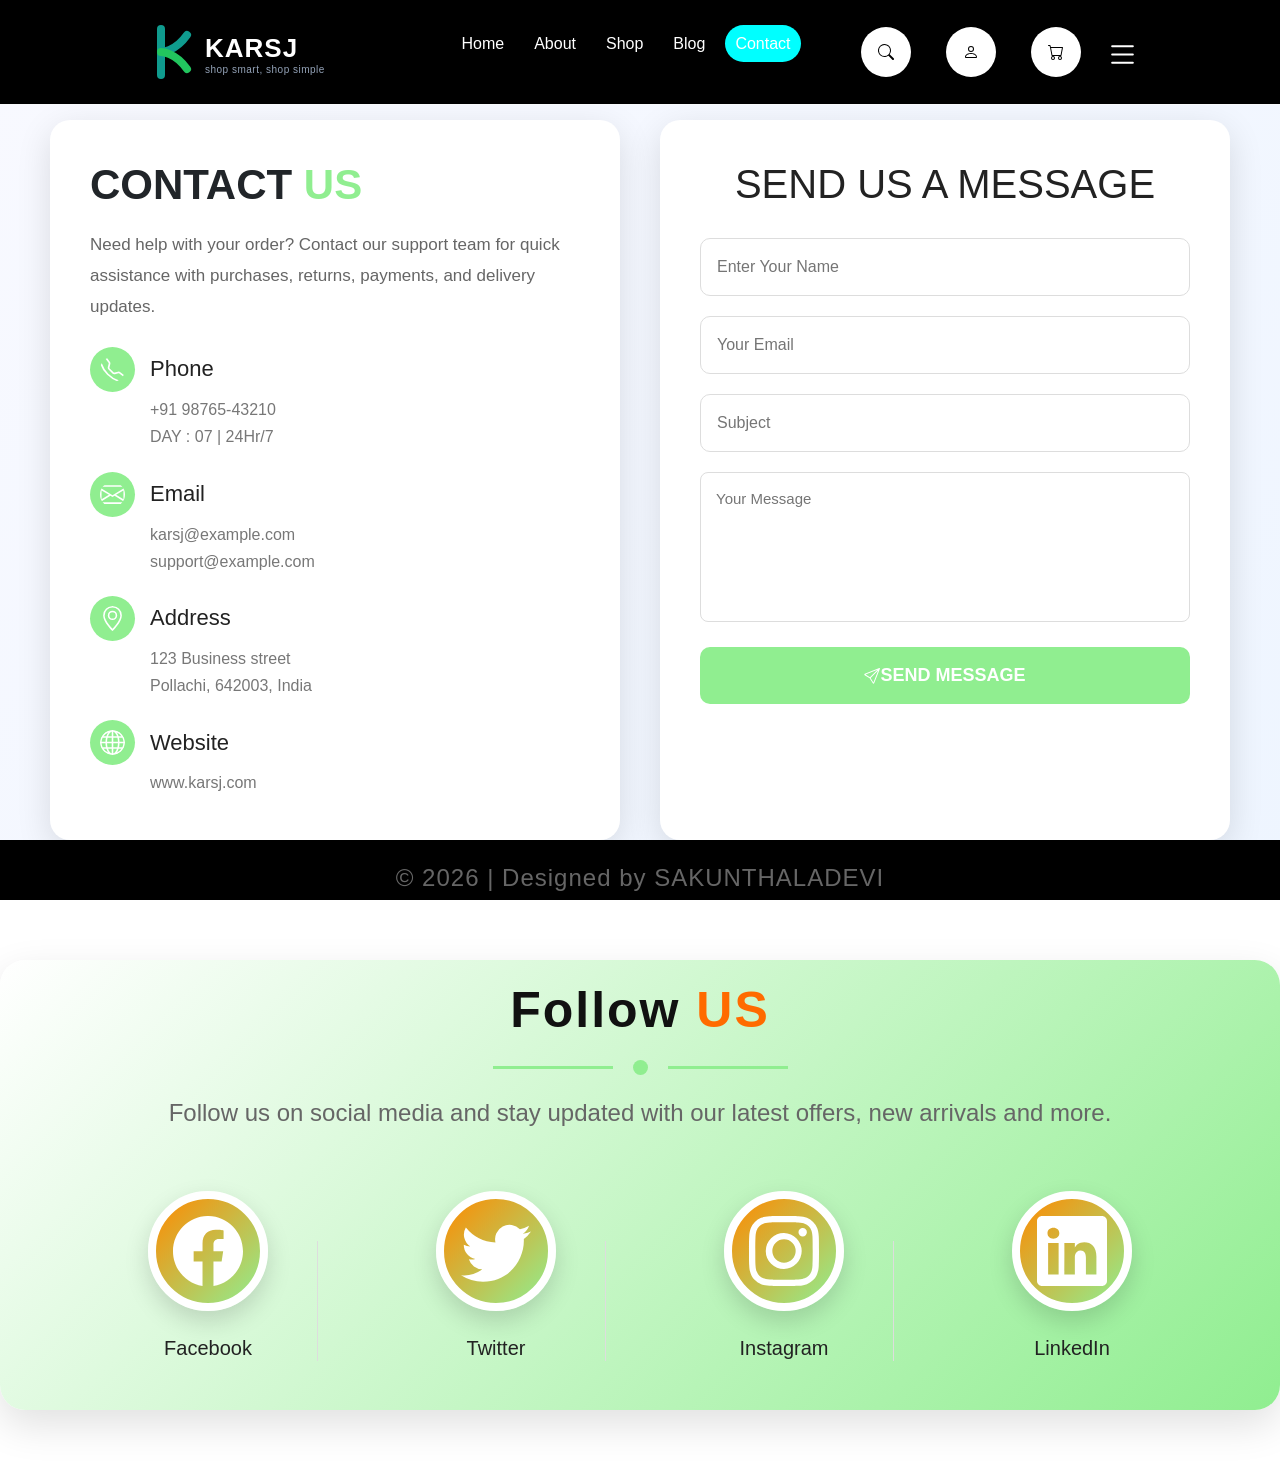
<file: ecom/contact.html>
<!DOCTYPE html>
<html lang="en">
<head>
    <meta charset="UTF-8">
    <meta name="viewport" content="width=device-width, initial-scale=1.0">
    <title>KARSJ Shop | Contact</title>
    <link rel="icon" type="image/svg+xml" href="image/logo-k-icon.svg">
    <link rel="stylesheet" href="contact.css">
    <link href="https://cdn.jsdelivr.net/npm/bootstrap@5.3.8/dist/css/bootstrap.min.css" rel="stylesheet" integrity="sha384-sRIl4kxILFvY47J16cr9ZwB07vP4J8+LH7qKQnuqkuIAvNWLzeN8tE5YBujZqJLB" crossorigin="anonymous">
    
</head>
<body>
    
    <!--header section design-->
     <header>
        <a href="#home" class="logo"><img src="image/logo-original.svg" alt="KARSJ logo"></a>
        

        <ul class="navbar" style="background-attachment: fixed;">
            <li><a href="home.html">Home</a></li>
            <li><a href="about.html">About</a></li>
            <li><a href="shop.html">Shop</a></li>
            <!-- <li><a href="#pages">Pages</a></li> -->
            <li><a href="blog.html">Blog</a></li>
            <li><a href="contact.html" class="active">Contact</a></li>
        </ul>

        <div class="icons">
            <a href="#"><i><svg xmlns="http://www.w3.org/2000/svg" width="16" height="16" fill="currentColor" class="bi bi-search" viewBox="0 0 16 16">
  <path d="M11.742 10.344a6.5 6.5 0 1 0-1.397 1.398h-.001q.044.06.098.115l3.85 3.85a1 1 0 0 0 1.415-1.414l-3.85-3.85a1 1 0 0 0-.115-.1zM12 6.5a5.5 5.5 0 1 1-11 0 5.5 5.5 0 0 1 11 0"/>
</svg></i></a>
            <a href="#"><i><svg xmlns="http://www.w3.org/2000/svg" width="16" height="16" fill="currentColor" class="bi bi-person" viewBox="0 0 16 16">
  <path d="M8 8a3 3 0 1 0 0-6 3 3 0 0 0 0 6m2-3a2 2 0 1 1-4 0 2 2 0 0 1 4 0m4 8c0 1-1 1-1 1H3s-1 0-1-1 1-4 6-4 6 3 6 4m-1-.004c-.001-.246-.154-.986-.832-1.664C11.516 10.68 10.289 10 8 10s-3.516.68-4.168 1.332c-.678.678-.83 1.418-.832 1.664z"/>
</svg></i></a>
            <a href="#"><i><svg xmlns="http://www.w3.org/2000/svg" width="16" height="16" fill="currentColor" class="bi bi-cart" viewBox="0 0 16 16">
  <path d="M0 1.5A.5.5 0 0 1 .5 1H2a.5.5 0 0 1 .485.379L2.89 3H14.5a.5.5 0 0 1 .491.592l-1.5 8A.5.5 0 0 1 13 12H4a.5.5 0 0 1-.491-.408L2.01 3.607 1.61 2H.5a.5.5 0 0 1-.5-.5M3.102 4l1.313 7h8.17l1.313-7zM5 12a2 2 0 1 0 0 4 2 2 0 0 0 0-4m7 0a2 2 0 1 0 0 4 2 2 0 0 0 0-4m-7 1a1 1 0 1 1 0 2 1 1 0 0 1 0-2m7 0a1 1 0 1 1 0 2 1 1 0 0 1 0-2"/>
</svg></i></a>
            <div class="menu-icon"><svg xmlns="http://www.w3.org/2000/svg" width="16" height="16" fill="currentColor" class="bi bi-list" viewBox="0 0 16 16">
  <path fill-rule="evenodd" d="M2.5 12a.5.5 0 0 1 .5-.5h10a.5.5 0 0 1 0 1H3a.5.5 0 0 1-.5-.5m0-4a.5.5 0 0 1 .5-.5h10a.5.5 0 0 1 0 1H3a.5.5 0 0 1-.5-.5m0-4a.5.5 0 0 1 .5-.5h10a.5.5 0 0 1 0 1H3a.5.5 0 0 1-.5-.5"/>
</svg></div>
        </div>
     </header>

     <!--home section design 
     <section class="home">
        
        <div class="home_text">
            <h4>In this season, find the best 🔥</h4>
            <h1>Exclusive collection for everyone</h1>
            <a href="#" class="con-btn">Explore now</a>
        </div>

        <div class="home_img">
            <img src="https://img.freepik.com/free-vector/isometric-e-commerce-concept-style_23-2148569257.jpg?semt=ais_hybrid&w=740&q=80" alt="home_img">
        </div>
     </section> -->

    <section class="contact">

        <div class="con_details">
            <h1 class="con">CONTACT <span>US</span></h1>

            <p class="con_para">Need help with your order? Contact our support team for quick assistance with purchases, returns, payments, and delivery updates.</p>

            <div class="con_del">
                
                <h3 class="phone"><svg xmlns="http://www.w3.org/2000/svg" width="16" height="16" fill="currentColor" class="bi bi-telephone" viewBox="0 0 16 16">
  <path d="M3.654 1.328a.678.678 0 0 0-1.015-.063L1.605 2.3c-.483.484-.661 1.169-.45 1.77a17.6 17.6 0 0 0 4.168 6.608 17.6 17.6 0 0 0 6.608 4.168c.601.211 1.286.033 1.77-.45l1.034-1.034a.678.678 0 0 0-.063-1.015l-2.307-1.794a.68.68 0 0 0-.58-.122l-2.19.547a1.75 1.75 0 0 1-1.657-.459L5.482 8.062a1.75 1.75 0 0 1-.46-1.657l.548-2.19a.68.68 0 0 0-.122-.58zM1.884.511a1.745 1.745 0 0 1 2.612.163L6.29 2.98c.329.423.445.974.315 1.494l-.547 2.19a.68.68 0 0 0 .178.643l2.457 2.457a.68.68 0 0 0 .644.178l2.189-.547a1.75 1.75 0 0 1 1.494.315l2.306 1.794c.829.645.905 1.87.163 2.611l-1.034 1.034c-.74.74-1.846 1.065-2.877.702a18.6 18.6 0 0 1-7.01-4.42 18.6 18.6 0 0 1-4.42-7.009c-.362-1.03-.037-2.137.703-2.877z"/>
</svg>Phone</h3>
                <h5>+91 98765-43210</h5>
                <h5>DAY : 07 | 24Hr/7</h5>
            

                <h3 class="email"><svg xmlns="http://www.w3.org/2000/svg" width="16" height="16" fill="currentColor" class="bi bi-envelope" viewBox="0 0 16 16">
  <path d="M0 4a2 2 0 0 1 2-2h12a2 2 0 0 1 2 2v8a2 2 0 0 1-2 2H2a2 2 0 0 1-2-2zm2-1a1 1 0 0 0-1 1v.217l7 4.2 7-4.2V4a1 1 0 0 0-1-1zm13 2.383-4.708 2.825L15 11.105zm-.034 6.876-5.64-3.471L8 9.583l-1.326-.795-5.64 3.47A1 1 0 0 0 2 13h12a1 1 0 0 0 .966-.741M1 11.105l4.708-2.897L1 5.383z"/>
</svg>Email</h3>
                <h5>karsj@example.com</h5>
                <h5>support@example.com</h5>
            

                <h3 class="add"><svg xmlns="http://www.w3.org/2000/svg" width="16" height="16" fill="currentColor" class="bi bi-geo-alt" viewBox="0 0 16 16">
  <path d="M12.166 8.94c-.524 1.062-1.234 2.12-1.96 3.07A32 32 0 0 1 8 14.58a32 32 0 0 1-2.206-2.57c-.726-.95-1.436-2.008-1.96-3.07C3.304 7.867 3 6.862 3 6a5 5 0 0 1 10 0c0 .862-.305 1.867-.834 2.94M8 16s6-5.686 6-10A6 6 0 0 0 2 6c0 4.314 6 10 6 10"/>
  <path d="M8 8a2 2 0 1 1 0-4 2 2 0 0 1 0 4m0 1a3 3 0 1 0 0-6 3 3 0 0 0 0 6"/>
</svg>Address</h3>
                <h5>123 Business street</h5>
                <h5>Pollachi, 642003, India</h5>
            
                
                <h3 class="website"><svg xmlns="http://www.w3.org/2000/svg" width="16" height="16" fill="currentColor" class="bi bi-globe" viewBox="0 0 16 16">
  <path d="M0 8a8 8 0 1 1 16 0A8 8 0 0 1 0 8m7.5-6.923c-.67.204-1.335.82-1.887 1.855A8 8 0 0 0 5.145 4H7.5zM4.09 4a9.3 9.3 0 0 1 .64-1.539 7 7 0 0 1 .597-.933A7.03 7.03 0 0 0 2.255 4zm-.582 3.5c.03-.877.138-1.718.312-2.5H1.674a7 7 0 0 0-.656 2.5zM4.847 5a12.5 12.5 0 0 0-.338 2.5H7.5V5zM8.5 5v2.5h2.99a12.5 12.5 0 0 0-.337-2.5zM4.51 8.5a12.5 12.5 0 0 0 .337 2.5H7.5V8.5zm3.99 0V11h2.653c.187-.765.306-1.608.338-2.5zM5.145 12q.208.58.468 1.068c.552 1.035 1.218 1.65 1.887 1.855V12zm.182 2.472a7 7 0 0 1-.597-.933A9.3 9.3 0 0 1 4.09 12H2.255a7 7 0 0 0 3.072 2.472M3.82 11a13.7 13.7 0 0 1-.312-2.5h-2.49c.062.89.291 1.733.656 2.5zm6.853 3.472A7 7 0 0 0 13.745 12H11.91a9.3 9.3 0 0 1-.64 1.539 7 7 0 0 1-.597.933M8.5 12v2.923c.67-.204 1.335-.82 1.887-1.855q.26-.487.468-1.068zm3.68-1h2.146c.365-.767.594-1.61.656-2.5h-2.49a13.7 13.7 0 0 1-.312 2.5m2.802-3.5a7 7 0 0 0-.656-2.5H12.18c.174.782.282 1.623.312 2.5zM11.27 2.461c.247.464.462.98.64 1.539h1.835a7 7 0 0 0-3.072-2.472c.218.284.418.598.597.933M10.855 4a8 8 0 0 0-.468-1.068C9.835 1.897 9.17 1.282 8.5 1.077V4z"/>
</svg>Website</h3>
                <h5>www.karsj.com</h5>
            </div>
        </div>

        </div>

        <div class="msg">
            <h1>SEND US A MESSAGE</h1>
            <input type="text" id="name" name="name" placeholder="Enter Your Name" maxlength="30" required>
            
            
            <input type="text" id="email" name="email" placeholder="Your Email" maxlength="40" required><br>

            <input type="text" id="subject" name="subject" placeholder="Subject" maxlength="60" required><br>

            <textarea id="message" name="message" placeholder="Your Message" maxlength="500" required></textarea><br>


            <button type="submit"><svg xmlns="http://www.w3.org/2000/svg" width="16" height="16" fill="currentColor" class="bi bi-send" viewBox="0 0 16 16">

  <path d="M15.854.146a.5.5 0 0 1 .11.54l-5.819 14.547a.75.75 0 0 1-1.329.124l-3.178-4.995L.643 7.184a.75.75 0 0 1 .124-1.33L15.314.037a.5.5 0 0 1 .54.11ZM6.636 10.07l2.761 4.338L14.13 2.576zm6.787-8.201L1.591 6.602l4.339 2.76z"/>
</svg>SEND MESSAGE</button>
  </div>
</section>

<div class="follow-us">
            <h1>Follow <span>US</span></h1>

    <div class="line">
        <span></span>
        <div class="dot"></div>
        <span></span>
    </div>

    <p>
        Follow us on social media and stay updated with our latest offers,
        new arrivals and more.
    </p>

    <div class="social-box">

        <div class="social-card">
            <div class="circle">
                <!-- Facebook SVG -->
                <svg xmlns="http://www.w3.org/2000/svg" width="16" height="16" fill="currentColor" class="bi bi-facebook" viewBox="0 0 16 16">
  <path d="M16 8.049c0-4.446-3.582-8.05-8-8.05C3.58 0-.002 3.603-.002 8.05c0 4.017 2.926 7.347 6.75 7.951v-5.625h-2.03V8.05H6.75V6.275c0-2.017 1.195-3.131 3.022-3.131.876 0 1.791.157 1.791.157v1.98h-1.009c-.993 0-1.303.621-1.303 1.258v1.51h2.218l-.354 2.326H9.25V16c3.824-.604 6.75-3.934 6.75-7.951"/>
</svg>
            </div>
            <h3>Facebook</h3>
        </div>

        <div class="social-card">
            <div class="circle">
                <!-- Twitter SVG -->
                 <svg xmlns="http://www.w3.org/2000/svg" width="16" height="16" fill="currentColor" class="bi bi-twitter" viewBox="0 0 16 16">
  <path d="M5.026 15c6.038 0 9.341-5.003 9.341-9.334q.002-.211-.006-.422A6.7 6.7 0 0 0 16 3.542a6.7 6.7 0 0 1-1.889.518 3.3 3.3 0 0 0 1.447-1.817 6.5 6.5 0 0 1-2.087.793A3.286 3.286 0 0 0 7.875 6.03a9.32 9.32 0 0 1-6.767-3.429 3.29 3.29 0 0 0 1.018 4.382A3.3 3.3 0 0 1 .64 6.575v.045a3.29 3.29 0 0 0 2.632 3.218 3.2 3.2 0 0 1-.865.115 3 3 0 0 1-.614-.057 3.28 3.28 0 0 0 3.067 2.277A6.6 6.6 0 0 1 .78 13.58a6 6 0 0 1-.78-.045A9.34 9.34 0 0 0 5.026 15"/>
</svg>
            </div>
            <h3>Twitter</h3>
        </div>

        <div class="social-card">
            <div class="circle">
                <!-- Instagram SVG -->
                 <svg xmlns="http://www.w3.org/2000/svg" width="16" height="16" fill="currentColor" class="bi bi-instagram" viewBox="0 0 16 16">
  <path d="M8 0C5.829 0 5.556.01 4.703.048 3.85.088 3.269.222 2.76.42a3.9 3.9 0 0 0-1.417.923A3.9 3.9 0 0 0 .42 2.76C.222 3.268.087 3.85.048 4.7.01 5.555 0 5.827 0 8.001c0 2.172.01 2.444.048 3.297.04.852.174 1.433.372 1.942.205.526.478.972.923 1.417.444.445.89.719 1.416.923.51.198 1.09.333 1.942.372C5.555 15.99 5.827 16 8 16s2.444-.01 3.298-.048c.851-.04 1.434-.174 1.943-.372a3.9 3.9 0 0 0 1.416-.923c.445-.445.718-.891.923-1.417.197-.509.332-1.09.372-1.942C15.99 10.445 16 10.173 16 8s-.01-2.445-.048-3.299c-.04-.851-.175-1.433-.372-1.941a3.9 3.9 0 0 0-.923-1.417A3.9 3.9 0 0 0 13.24.42c-.51-.198-1.092-.333-1.943-.372C10.443.01 10.172 0 7.998 0zm-.717 1.442h.718c2.136 0 2.389.007 3.232.046.78.035 1.204.166 1.486.275.373.145.64.319.92.599s.453.546.598.92c.11.281.24.705.275 1.485.039.843.047 1.096.047 3.231s-.008 2.389-.047 3.232c-.035.78-.166 1.203-.275 1.485a2.5 2.5 0 0 1-.599.919c-.28.28-.546.453-.92.598-.28.11-.704.24-1.485.276-.843.038-1.096.047-3.232.047s-2.39-.009-3.233-.047c-.78-.036-1.203-.166-1.485-.276a2.5 2.5 0 0 1-.92-.598 2.5 2.5 0 0 1-.6-.92c-.109-.281-.24-.705-.275-1.485-.038-.843-.046-1.096-.046-3.233s.008-2.388.046-3.231c.036-.78.166-1.204.276-1.486.145-.373.319-.64.599-.92s.546-.453.92-.598c.282-.11.705-.24 1.485-.276.738-.034 1.024-.044 2.515-.045zm4.988 1.328a.96.96 0 1 0 0 1.92.96.96 0 0 0 0-1.92m-4.27 1.122a4.109 4.109 0 1 0 0 8.217 4.109 4.109 0 0 0 0-8.217m0 1.441a2.667 2.667 0 1 1 0 5.334 2.667 2.667 0 0 1 0-5.334"/>
</svg>
            </div>
            <h3>Instagram</h3>
        </div>

        <div class="social-card">
            <div class="circle">
                <!-- LinkedIn SVG -->
                 <svg xmlns="http://www.w3.org/2000/svg" width="16" height="16" fill="currentColor" class="bi bi-linkedin" viewBox="0 0 16 16">
  <path d="M0 1.146C0 .513.526 0 1.175 0h13.65C15.474 0 16 .513 16 1.146v13.708c0 .633-.526 1.146-1.175 1.146H1.175C.526 16 0 15.487 0 14.854zm4.943 12.248V6.169H2.542v7.225zm-1.2-8.212c.837 0 1.358-.554 1.358-1.248-.015-.709-.52-1.248-1.342-1.248S2.4 3.226 2.4 3.934c0 .694.521 1.248 1.327 1.248zm4.908 8.212V9.359c0-.216.016-.432.08-.586.173-.431.568-.878 1.232-.878.869 0 1.216.662 1.216 1.634v3.865h2.401V9.25c0-2.22-1.184-3.252-2.764-3.252-1.274 0-1.845.7-2.165 1.193v.025h-.016l.016-.025V6.169h-2.4c.03.678 0 7.225 0 7.225z"/>
</svg>
            </div>
            <h3>LinkedIn</h3>
        </div>

    </div>
    
    <footer>
        <p>&copy; 2026 | Designed by SAKUNTHALADEVI</p>
    </footer>

    <script src="header-icons.js"></script>
    <script src="main.js"></script>
</body>
</html>
</file>
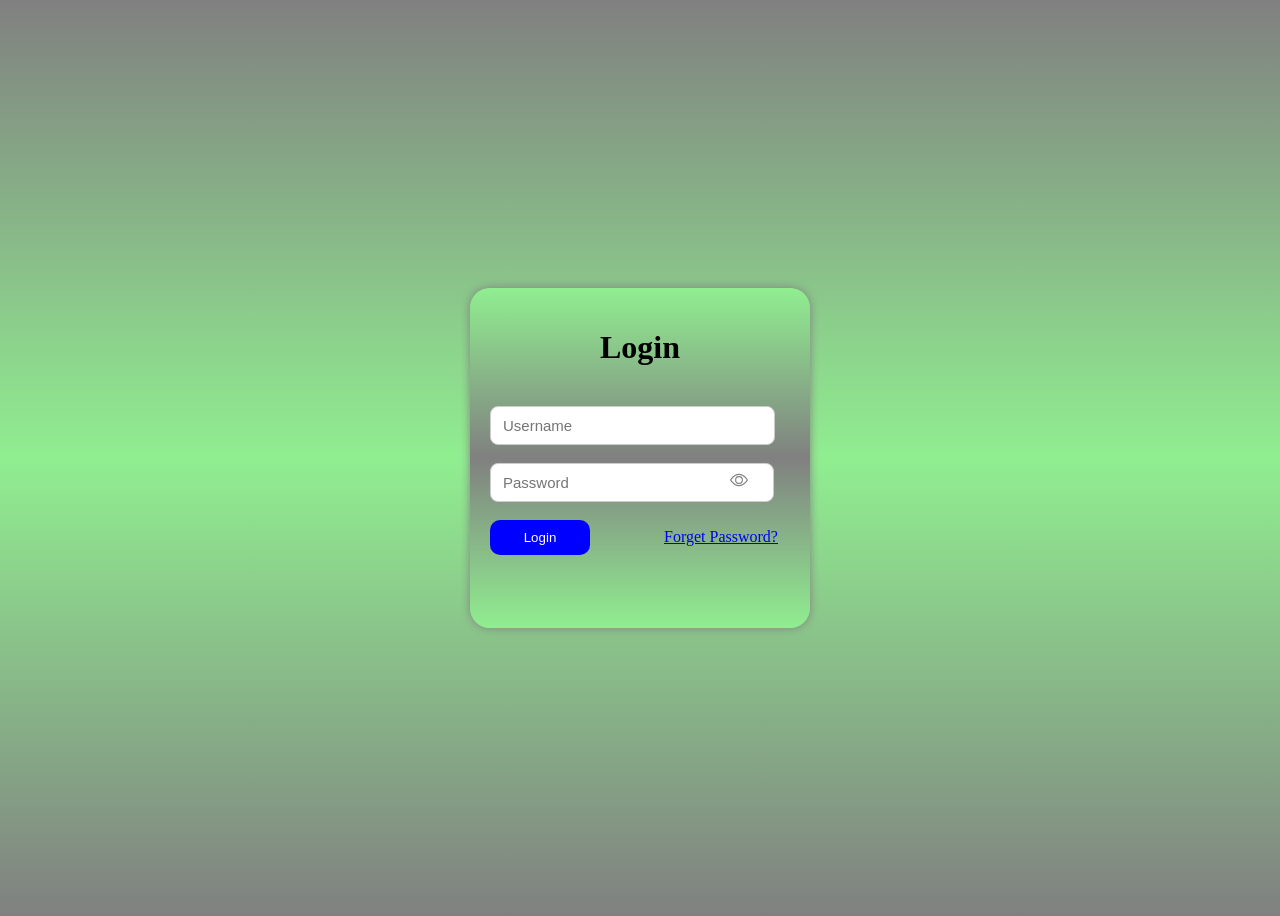
<file: ecom/login.html>
<!DOCTYPE html>
<html lang="en">
<head>
    <meta charset="UTF-8">
    <meta name="viewport" content="width=device-width, initial-scale=1.0">
    <title>KARSJ Shop | Login</title>
    <link rel="icon" type="image/svg+xml" href="image/logo-k-icon.svg">
    <link rel="stylesheet" href="login.css">
</head>
<body>
<form action="home.html">
<h1>Login</h1><br>
    <input type="text" name="user name" placeholder="Username" required><br><br>

    <div class="password-field">
    <input type="password" id="password" name="password" class="password-input" placeholder="Password" required>
    <span class="toggle-password" onclick="togglePassword('password', 'eyeIcon1')">
        <svg id="eyeIcon1" xmlns="http://www.w3.org/2000/svg" width="18" height="18" fill="currentColor" class="bi bi-eye" viewBox="0 0 16 16">
        <path d="M16 8s-3-5.5-8-5.5S0 8 0 8s3 5.5 8 5.5S16 8 16 8M1.173 8a13 13 0 0 1 1.66-2.043C4.12 4.668 5.88 3.5 8 3.5c2.12 0 3.879 1.168 5.168 2.457A13 13 0 0 1 14.828 8q-.086.13-.195.288c-.335.48-.83 1.12-1.465 1.755C11.879 11.332 10.119 12.5 8 12.5c-2.12 0-3.879-1.168-5.168-2.457A13 13 0 0 1 1.172 8z"/>
        <path d="M8 5.5a2.5 2.5 0 1 0 0 5 2.5 2.5 0 0 0 0-5M4.5 8a3.5 3.5 0 1 1 7 0 3.5 3.5 0 0 1-7 0"/>
        </svg>
    </span>
    </div>
    <br><br>

    <button type="submit">Login</button>
    <a href="#"><u>Forget Password?</u></a>

</form>
    <script src="main.js"></script>
</body>
</html>
</file>
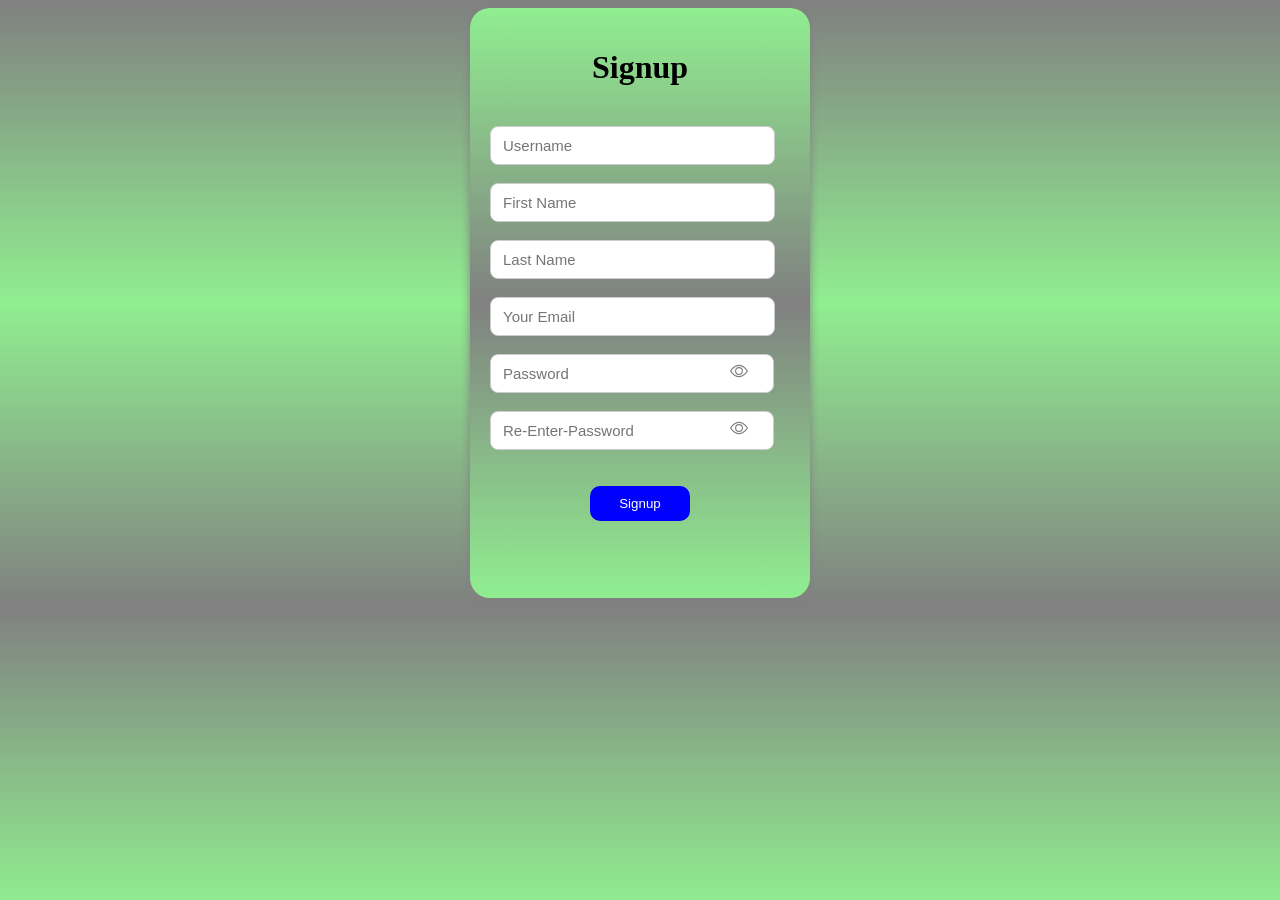
<file: ecom/signup.html>
<!DOCTYPE html>
<html lang="en">
<head>
    <meta charset="UTF-8">
    <meta name="viewport" content="width=device-width, initial-scale=1.0">
    <title>KARSJ Shop | Signup</title>
    <link rel="icon" type="image/svg+xml" href="image/logo-k-icon.svg">
    <link rel="stylesheet" href="signup.css">
</head>
<body>
<form action="login.html">
<h1>Signup</h1><br>
    <input type="text" name="username" placeholder="Username" required><br><br>
    <input type="text" name="firstname" placeholder="First Name" required><br><br>
    <input type="text" name="lastname" placeholder="Last Name"><br><br>
    <input type="text" name="email" placeholder="Your Email"><br><br>

    <div class="password-field">
    <input type="password" id="password" class="password-input" placeholder="Password" required>
    <span class="toggle-password" onclick="togglePassword('password', 'eyeIcon1')">
        <svg id="eyeIcon1" xmlns="http://www.w3.org/2000/svg" width="18" height="18" fill="currentColor" class="bi bi-eye" viewBox="0 0 16 16">
        <path d="M16 8s-3-5.5-8-5.5S0 8 0 8s3 5.5 8 5.5S16 8 16 8M1.173 8a13 13 0 0 1 1.66-2.043C4.12 4.668 5.88 3.5 8 3.5c2.12 0 3.879 1.168 5.168 2.457A13 13 0 0 1 14.828 8q-.086.13-.195.288c-.335.48-.83 1.12-1.465 1.755C11.879 11.332 10.119 12.5 8 12.5c-2.12 0-3.879-1.168-5.168-2.457A13 13 0 0 1 1.172 8z"/>
        <path d="M8 5.5a2.5 2.5 0 1 0 0 5 2.5 2.5 0 0 0 0-5M4.5 8a3.5 3.5 0 1 1 7 0 3.5 3.5 0 0 1-7 0"/>
        </svg>
    </span>
    </div><br><br>

    <div class="password-field">
    <input type="password" id="repassword" class="password-input" placeholder="Re-Enter-Password" required>
    <span class="toggle-password" onclick="togglePassword('repassword', 'eyeIcon2')">
        <svg id="eyeIcon2" xmlns="http://www.w3.org/2000/svg" width="18" height="18" fill="currentColor" class="bi bi-eye" viewBox="0 0 16 16">
        <path d="M16 8s-3-5.5-8-5.5S0 8 0 8s3 5.5 8 5.5S16 8 16 8M1.173 8a13 13 0 0 1 1.66-2.043C4.12 4.668 5.88 3.5 8 3.5c2.12 0 3.879 1.168 5.168 2.457A13 13 0 0 1 14.828 8q-.086.13-.195.288c-.335.48-.83 1.12-1.465 1.755C11.879 11.332 10.119 12.5 8 12.5c-2.12 0-3.879-1.168-5.168-2.457A13 13 0 0 1 1.172 8z"/>
        <path d="M8 5.5a2.5 2.5 0 1 0 0 5 2.5 2.5 0 0 0 0-5M4.5 8a3.5 3.5 0 1 1 7 0 3.5 3.5 0 0 1-7 0"/>
        </svg>
    </span>
    </div>
    <br><br><br>
    <button type="submit">Signup</button>

</form>
    <script src="main.js"></script>
</body>
</html>
</file>
<file: ecom/contact.css>
/* hole webpage */
*{
    padding: 0;
    margin: 0;
    box-sizing: border-box;
    font-family: 'poppins', sans-serif;
    text-decoration: none;
    list-style: none;
}

/* hole html container */
:root{
    --bg-color: white;
    --text-color: black;
    --main-color: gray;
    --oter-color: #334155;
    --big-font: 4.3rem;
    --h2-font: 2.2rem;
    --p-font: 1rem;
}

/*style for body section  */
body{
    color: black;
    background-color: white;
}

/*style for hole header section  */

header{
    position: fixed;
    right: 0;
    top: 0;
    width: 100%;
    z-index: 1000;
    display: flex;
    align-items: center;
    justify-content: space-between;
    padding: 17px 11%;
    border-bottom: 1px solid #f7f9fb;
    transition: all .4s ease;
    background-color: black;
}

/* style for header, a, logo class  */
.logo img{
    width: 100%;
    height: auto;
}

/* style for header, ul, navbar class */
.navbar{
    display: flex;
}
.navbar li a,
.navbar li a:link,
.navbar li a:visited,
.navbar li a:hover,
.navbar li a:active {
    text-decoration: none !important;
    color: white;
}

/* style for header, ul, navbar class, a */
.navbar a{
    font-size: medium;
    color: white;
    font-weight: 400;
    padding: 10px;
    margin: 0 5px;
    background: transparent;
    border-radius: 30px;
    transition: all .45s ease;
}

/* style for header, ul, navbar class, a, hover*/
.navbar a:hover{
    background-color: aqua;
}

/* style for header, ul, navbar class, a, active class kku hover*/
/* only for home color fixed */
.navbar a.active{
    background-color: aqua;
}

/* style for header, div, icons*/

.icons{
    display: flex;
    align-items: center;
}

/* style for header, icons class, i*/
.icons i{
    height: 50px;
    width: 50px;
    background-color: white;
    display: inline-flex;
    align-items: center;
    justify-content: center;
    border-radius: 50%;
    color: black;
    font-style: 22px;
    margin-right: 25px;
    margin-left: 10px;
    transition: all .45s ease;
}

/* style for header, icons class, i kku hover*/
.icons i:hover{
    transform: scale(0.9);
}

/* style for header, div, div, menu-icon class kku*/

.menu-icon svg{
    width: 33px;
    height: 33px;
}

.menu-icon{
    color: white;
    font-size: 33px;
    z-index: 10001;
    cursor: pointer;
    display: block;
}

/*style for hole section  */
section{
    padding: 100px 11% 90px;
}

/*style for section, home class*/
.home{
    height: 100vh;
    width: 100%;
    background-image: url(../img/background.svg);
    background:linear-gradient(135deg,#ffffff,lightgreen);
    background-size: cover;
    position: relative;
    display: grid;
    grid-template-columns: repeat(2, 1fr);
    align-items: center;
    gap: 1.5rem;
}

/*style for section, div, home_img class */
.home_img img{
    width: 100%;
    height: auto;
    border-radius: 500px;
}

/*style for section, div, home_text class h4*/
.home_text h4{
    font-size: 25px;
    font-weight: 500;
    color: black;
}

/*style for section, div, home_text class h1*/
.home_text h1{
    font-size: 15px;
    color: black;
    line-height: 1.2;
    margin: 25px 0 45px;
}

.con-btn{
    display:inline-block;
    padding:16px 30px;
    background:black;
    color:white;
    border-radius:30px;
    transition:.45s;
    text-decoration:none;
}

.con-btn:hover{
    letter-spacing:2px;
    opacity:.8;
}

/* CONTACT SECTION */

.contact{
    max-width: 1300px;
    margin: 70px auto;
    padding: 50px;
    display: grid;
    grid-template-columns: 1fr 1fr;
    gap: 40px;
    background: linear-gradient(135deg,#f8f9ff,#eef5ff);
    border-radius: 20px;
}

.con_details{
    background: #fff;
    padding: 40px;
    border-radius: 20px;
    box-shadow: 0 10px 35px rgba(0,0,0,.12);
    transition: .4s;
}

.con_details:hover{
    transform: translateY(-8px);
}

.con{
    font-size:42px;
    font-weight:bold;
    margin-bottom:20px;
}

.con span{
    color: lightgreen;
}

.con_para{
    font-size:17px;
    color:#666;
    line-height:1.8;
}

.con_del h3{
    display:flex;
    align-items:center;
    gap:15px;
    margin-top:25px;
    color:#222;
    font-size:22px;
}

.con_del svg{
    width:45px;
    height:45px;
    background: lightgreen;
    color:#fff;
    padding:10px;
    border-radius:50%;
}

.con_del h5{
    margin-left:60px;
    margin-top:8px;
    color:#777;
    font-size:16px;
}

.icon{
    margin-top:30px;
}

.icon p{
    font-size:22px;
    font-weight:600;
    margin-bottom:15px;
}

.icon span svg{
    width:45px;
    height:45px;
    padding:10px;
    background:lightgreen;
    color:white;
    border-radius:50%;
    margin-right:12px;
    transition:.4s;
    cursor:pointer;
}

.icon span svg:hover{
    background:#222;
    transform:translateY(-8px) rotate(360deg);
}

.msg{
    background:#fff;
    padding:40px;
    border-radius:20px;
    box-shadow:0 10px 35px rgba(0,0,0,.12);
}

#message{
    width:100%;
    height:150px;
    padding:15px;
    margin-bottom:18px;
    border:1px solid #ddd;
    border-radius:8px;
    outline:none;
    font-size:15px;
    resize:none;
    transition:0.3s;
}

#message:focus{
    border-color:lightgreen;
    box-shadow:0 0 8px rgba(144, 238, 144, 0.3);
}

.msg:hover{
    transform: translateY(-8px);
}

.msg h1{
    text-align:center;
    margin-bottom:30px;
    color:#222;
}

.msg input,
.msg textarea{
    width:100%;
    padding:16px;
    margin-bottom:20px;
    border:1px solid #ddd;
    border-radius:10px;
    font-size:16px;
    transition:.3s;
}

.msg input:focus,
.msg textarea:focus{
    border-color:lightgreen;
    box-shadow:0 0 8px rgba(144, 238, 144, 0.3);
}

.msg button{
    width:100%;
    padding:15px;
    background:lightgreen;
    color:white;
    border:none;
    border-radius:10px;
    font-size:18px;
    font-weight:bold;
    cursor:pointer;
    transition:.4s;
}

.msg button:hover{
    background:#222;
    letter-spacing:2px;
}


.map{
    width:100%;
    padding:40px 8%;
}

.map iframe{
    width:100%;
    height:450px;
    border:none;
    border-radius:20px;
    box-shadow:0 10px 30px rgba(0,0,0,.15);
}

.follow-us{
    width:100%;
    padding:20px;
    height: 450px;
    text-align:center;
    background:linear-gradient(135deg,#ffffff,lightgreen);
    border-radius:25px;
    box-shadow:0 15px 40px rgba(0,0,0,.12);
    margin:70px auto;
}

.follow-us h1{
    font-size:50px;
    font-weight:600;
    color:#111;
    letter-spacing:2px;
}

.follow-us h1 span{
    color: #ff6b00;
}

.line{
    display:flex;
    justify-content:center;
    align-items:center;
    gap:20px;
    margin:20px 0;
}

.line span{
    width:120px;
    height:3px;
    background:lightgreen;
}

.dot{
    width:15px;
    height:15px;
    background:lightgreen;
    border-radius:50%;
}

.follow-us p{
    font-size:24px;
    color:#666;
    margin-bottom:60px;
}

.social-box{
    display:flex;
    justify-content:space-evenly;
    align-items:center;
    flex-wrap:wrap;
    gap:40px;
}

.social-card{
    text-align:center;
    position:relative;
}

.social-card:not(:last-child)::after{
    content:"";
    position:absolute;
    top:50px;
    right:-50px;
    width:1px;
    height:120px;
    background:#ddd;
}

.circle{
    width:180px;
    height:180px;
    border-radius:50%;
    background:linear-gradient(135deg,#ff8a00,lightgreen);
    display:flex;
    justify-content:center;
    align-items:center;
    margin:auto;
    border:8px solid #fff;
    box-shadow:0 10px 25px rgba(0,0,0,.15);
    transition:.4s;
}

.circle svg{
    width:90px;
    height:90px;
    color:#fff;
}

.circle:hover{
    transform:translateY(-10px) scale(1.08);
}

.social-card h3{
    margin-top:25px;
    font-size:20px;
    color:#222;
    font-weight:300;
}

.follow-us .icon svg:hover{
    background:#222;
    transform:translateY(-8px) rotate(360deg);
    cursor: pointer;
}

.circle{
    width:120px;
    height:120px;
    border-radius:50%;
    background:linear-gradient(135deg,#ff8a00,lightgreen);
    display:flex;
    justify-content:center;
    align-items:center;
    margin:auto;
    border:8px solid #fff;
    box-shadow:0 10px 25px rgba(0,0,0,.15);
    transition:0.4s ease;
}

.circle svg{
    width:80px;
    height:70px;
    fill:white;
    transition:0.4s ease;
}

.circle:hover{
    transform:translateY(-10px);
    background:linear-gradient(135deg,lightgreen,#444);
    cursor: pointer;
}

.circle:hover svg{
    transform:rotate(360deg);
}


footer{
    background-color: black;
    text-align: center;
    padding: 20px;
    font-size: 14px;
    letter-spacing: 1px;
    color: white;
    position: fixed;
    left: 0;
    bottom: 0;
    width: 100%;
    height: 60px;
}

@media(max-width:768px){

    .contact{
        grid-template-columns:1fr;
        padding:20px;
    }

    .con{
        font-size:34px;
    }

    .msg,
    .con_details{
        padding:25px;
    }

    .icon span svg{
        width:40px;
        height:40px;
    }
}
</file>
<file: ecom/login.css>
body{
    display: flex;
    justify-content: center;
    align-items: center;
    height: 100vh;
    background: linear-gradient(gray,lightgreen,gray);

}
h1{
    text-align: center;
}

form{
    width: 300px;
    height: 300px;
    margin: auto;
    padding: 20px;
    border-radius: 20px;
    /* background: #f4f4f4; */
    box-shadow: 0 0 10px gray;
    background: linear-gradient(lightgreen,gray,lightgreen);
}

form:hover{
    transform: translateY(-10px) scale(1.03);
    background: white;
}

/* ---------- password field with show/hide toggle ---------- */

.password-field{
    position: relative;
    display: inline-block;
    width: 90%;
}

.password-input{
    padding: 10px 40px 10px 12px;
    border-radius: 8px;
    border: 1px solid #ccc;
    font-size: 15px;
    width: 105%;
    box-sizing: border-box;
}

.toggle-password{
    position: absolute;
    top: 50%;
    right: 12px;
    transform: translateY(-50%);
    cursor: pointer;
    color: gray;
    transition: color 0.25s ease;
}

.toggle-password:hover{
    color: black;
}

input{
    padding: 10px 40px 10px 12px;
    border-radius: 8px;
    border: 1px solid #ccc;
    font-size: 15px;
    width: 95%;
    box-sizing: border-box;
}

button{
    background-color: blue;
    color: white;
    cursor: pointer;
    width: 100px;
    padding: 10px;
    border: none;
    border-radius: 10px;
    transition: 3.s;
}

button:hover{
    background-color: darkblue;
}

a{
    margin-left: 70px;
}
</file>
<file: ecom/signup.css>
body{
    /* display: flex; */
    justify-content: center;
    align-items: center;
    height: 50%;
    background: linear-gradient(gray,lightgreen,gray);

}
h1{
    text-align: center;
}
form{
    width: 300px;
    height: 550px;
    margin: auto;
    padding: 20px;
    border-radius: 20px;
    /* background: #f4f4f4; */
    box-shadow: 0 0 10px gray;
    background: linear-gradient(lightgreen,gray,lightgreen);
}

form:hover{
    transform: translateY(-10px) scale(1.03);
    background: white;
}

/* ---------- password field with show/hide toggle ---------- */

.password-field{
    position: relative;
    display: inline-block;
    width: 90%;
}

.password-input{
    padding: 10px 40px 10px 12px;
    border-radius: 8px;
    border: 1px solid #ccc;
    font-size: 15px;
    width: 105%;
    box-sizing: border-box;
}

.toggle-password{
    position: absolute;
    top: 50%;
    right: 12px;
    transform: translateY(-50%);
    cursor: pointer;
    color: gray;
    transition: color 0.25s ease;
}

.toggle-password:hover{
    color: black;
}

input{
    padding: 10px 40px 10px 12px;
    border-radius: 8px;
    border: 1px solid #ccc;
    font-size: 15px;
    width: 95%;
    box-sizing: border-box;
}

button{
    display: block;
    margin: 0 auto;
    background-color: blue;
    color: white;
    cursor: pointer;
    width: 100px;
    padding: 10px 16px;
    border: none;
    border-radius: 10px;
}

button:hover{
    background-color: darkblue;
    transform: scale(1.05);
}

a{
    margin-left: 70px;
}
</file>
